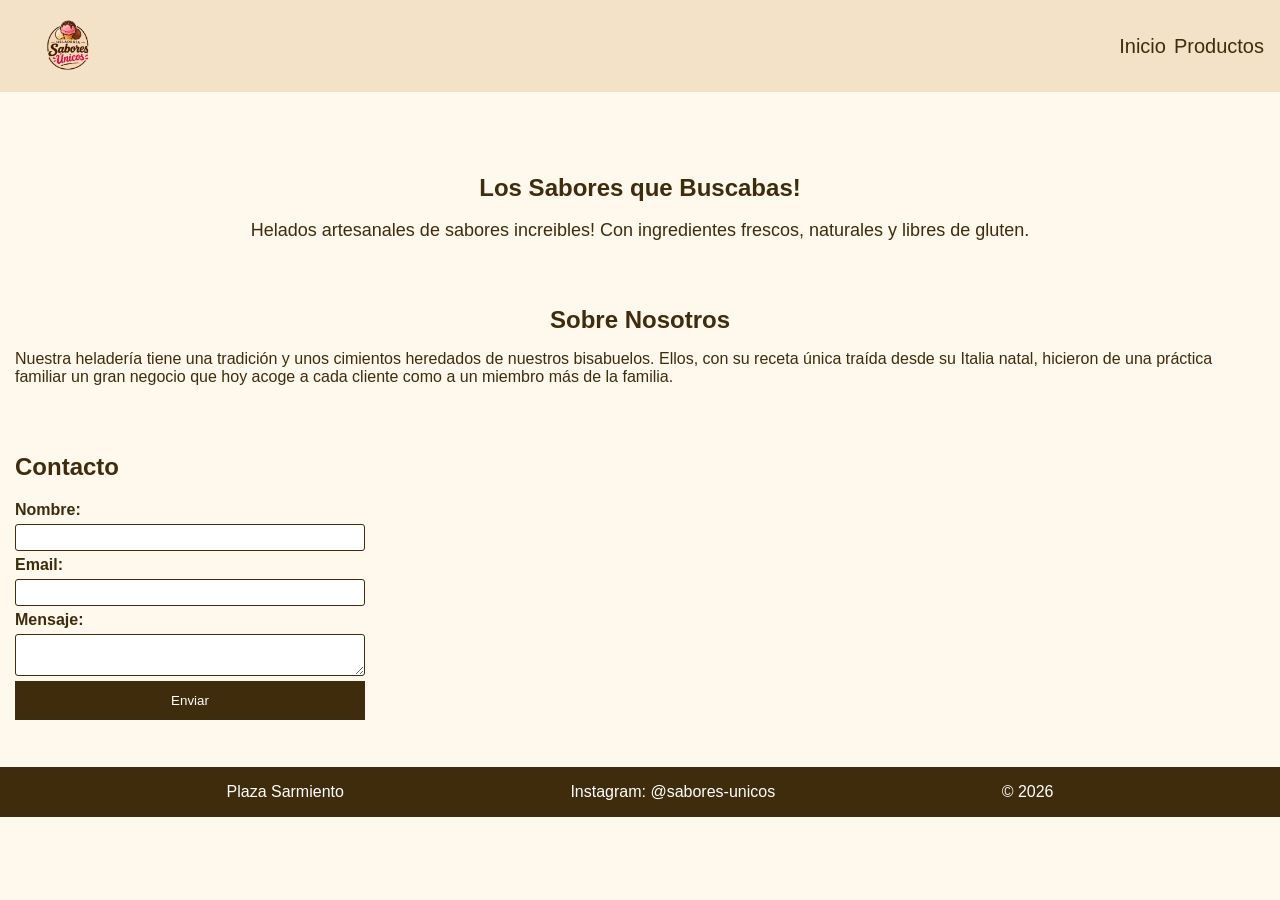
<file: index.html>
<!doctype html>
<html lang="en">
  <head>
    <meta charset="UTF-8" />
    <meta name="viewport" content="width=device-width, initial-scale=1.0" />
    <title>Heladería Sabores Únicos</title>
    <link rel="stylesheet" href="./styles.css" />
  </head>
  <body>
    <header>
      <img
        src="./img/logo.png"
        alt="Logo Heladería Sabores Únicos"
        class="logo"
      />
      <nav>
        <a href="./index.html">Inicio</a>
        <a href="./productos.html">Productos</a>
      </nav>
    </header>

    <main>
      <section class="hero">
        <h1>Los Sabores que Buscabas!</h1>
        <p>
          Helados artesanales de sabores increibles! Con ingredientes frescos,
          naturales y libres de gluten.
        </p>
      </section>

      <section class="about-us">
        <h2>Sobre Nosotros</h2>
        <p>
          Nuestra heladería tiene una tradición y unos cimientos heredados de
          nuestros bisabuelos. Ellos, con su receta única traída desde su Italia
          natal, hicieron de una práctica familiar un gran negocio que hoy acoge
          a cada cliente como a un miembro más de la familia.
        </p>
      </section>

      <section class="contact">
        <h2>Contacto</h2>
        <form>
          <label for="id-name">Nombre:</label>
          <input type="text" id="id-name" required />

          <label for="id-email">Email:</label>
          <input type="email" id="id-email" required />

          <label for="id-message">Mensaje:</label>
          <textarea id="id-message"></textarea>

          <button type="submit">Enviar</button>
        </form>
      </section>
    </main>

    <footer class="foot">
      <p>Plaza Sarmiento</p>
      <p>Instagram: @sabores-unicos</p>
      <p>© 2026</p>
    </footer>
  </body>
</html>
</file>
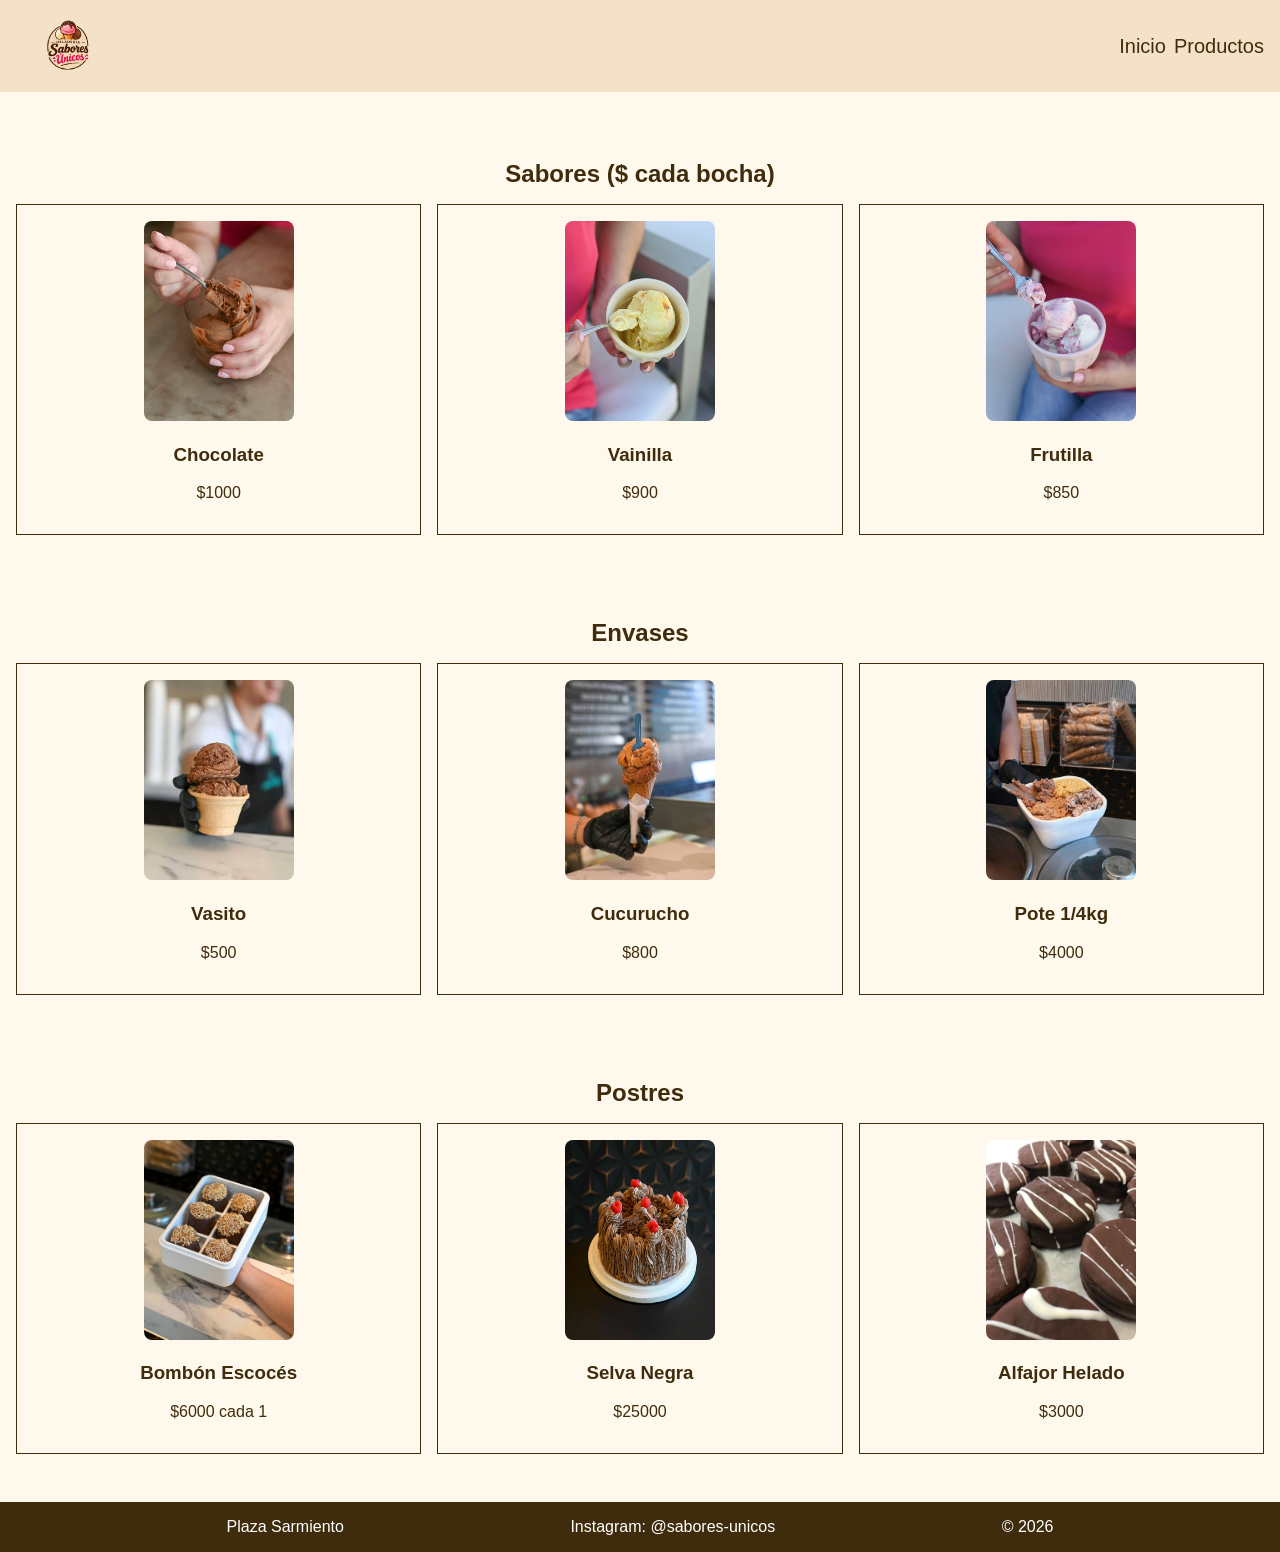
<file: productos.html>
<!doctype html>
<html lang="en">
  <head>
    <meta charset="UTF-8" />
    <meta name="viewport" content="width=device-width, initial-scale=1.0" />
    <title>Productos - Heladeria Sabores Unicos</title>
    <link rel="stylesheet" href="./styles.css" />
  </head>
  <body>
    <header>
      <img
        src="./img/logo.png"
        alt="Logo Heladería Sabores Únicos"
        class="logo"
      />
      <nav>
        <a href="./index.html">Inicio</a>
        <a href="./productos.html">Productos</a>
      </nav>
    </header>
    <main>
      <section class="sabores">
        <h2>Sabores ($ cada bocha)</h2>
        <div class="grid">
          <article>
            <img src="./img/chocolate.jpg" alt="chocolate" />
            <h3>Chocolate</h3>
            <p>$1000</p>
          </article>
          <article>
            <img src="./img/vainilla.jpg" alt="vainilla" />
            <h3>Vainilla</h3>
            <p>$900</p>
          </article>
          <article>
            <img src="./img/frutilla.jpg" alt="frutilla" />
            <h3>Frutilla</h3>
            <p>$850</p>
          </article>
        </div>
      </section>
      <section class="envases">
        <h2>Envases</h2>
        <div class="grid">
          <article>
            <img src="./img/vasito.jpg" alt="vasito" />
            <h3>Vasito</h3>
            <p>$500</p>
          </article>
          <article>
            <img src="./img/cucurucho.jpg" alt="cucurucho" />
            <h3>Cucurucho</h3>
            <p>$800</p>
          </article>
          <article>
            <img src="./img/cuarto-helado.jpg" alt="cuarto-helado" />
            <h3>Pote 1/4kg</h3>
            <p>$4000</p>
          </article>
        </div>
      </section>
      <section class="postres">
        <h2>Postres</h2>
        <div class="grid">
          <article>
            <img src="./img/bombon-escoces.jpg" alt="bombon-escoces" />
            <h3>Bombón Escocés</h3>
            <p>$6000 cada 1</p>
          </article>
          <article>
            <img src="./img/selva-negra.jpg" alt="selva-negra" />
            <h3>Selva Negra</h3>
            <p>$25000</p>
          </article>
          <article>
            <img src="./img/alfajor-helado.jpg" alt="alfajor-helado" />
            <h3>Alfajor Helado</h3>
            <p>$3000</p>
          </article>
        </div>
      </section>
    </main>
    <footer class="foot">
      <p>Plaza Sarmiento</p>
      <p>Instagram: @sabores-unicos</p>
      <p>© 2026</p>
    </footer>
  </body>
</html>
</file>
<file: styles.css>
:root {
  --color-principal: #3f2c0c;
}

body {
  font-family: Arial, Helvetica, sans-serif;
  margin: 0;
  padding: 0;
  background-color: #fff8ec;
  color: var(--color-principal);
}

header {
  background-color: #f3e2c7;
  padding: 1rem;
  display: flex;
  justify-content: space-between;
  align-items: center;
}

.logo {
  height: 60px;
  width: auto;
}

nav {
  display: flex;
  gap: 8px;
}

nav a {
  color: var(--color-principal);
  font-size: 20px;
  text-decoration: none;
  transition: color 0.3s;
}

nav a:hover {
  color: #c49b3f;
}

.hero {
  text-align: center;
  padding: 30px 15px 15px;
}

.hero h1 {
  margin-bottom: 8px;
}

.hero p {
  font-size: 18px;
}

.about-us {
  padding: 0px 15px;
}

.about-us h2 {
  text-align: center;
  margin-bottom: 8px;
}

.contact {
  padding: 15px 15px;
}

form {
  display: flex;
  flex-direction: column;
  gap: 5px;
  margin: 0;
  max-width: 350px;
  width: 100%;
}

label {
  color: var(--color-principal);
  font-weight: bold;
}

input,
textarea {
  padding: 5px;
  border: 1px solid var(--color-principal);
  border-radius: 3px;
}

button {
  background-color: var(--color-principal);
  color: white;
  border: none;
  padding: 12px;
  cursor: pointer;
  transition: background-color 0.3s;
}

button:hover {
  background-color: #c49b3f;
}

footer {
  display: flex;
  justify-content: space-evenly;
  background-color: var(--color-principal);
  color: #ffffff;
}

section {
  margin: 32px 0;
  padding: 16px;
}

img {
  width: 150px;
  height: 200px;
}

.sabores h2,
.envases h2,
.postres h2 {
  text-align: center;
  color: var(--color-principal);
  margin-bottom: 16px;
}

.sabores .grid,
.envases .grid,
.postres .grid {
  display: grid;
  grid-template-columns: repeat(auto-fit, minmax(200px, 1fr));
  gap: 16px;
}

.sabores article,
.envases article,
.postres article {
  border: 1px solid;
  padding: 16px;
  text-align: center;
  transition: transform 0.3s;
}

.sabores article:hover,
.envases article:hover,
.postres article:hover {
  transform: scale(1.05);
}

.sabores img,
.envases img,
.postres img {
  max-width: 100%;
  border-radius: 8px;
}

@media (max-width: 760px) {
  nav {
    flex-direction: column;
    align-items: center;
  }

  .sabores .grid,
  .envases .grid,
  .postres .grid {
    grid-template-columns: 1fr;
  }
}

@media (max-width: 460px) {
  .hero h1 {
    font-size: 24px;
  }

  .hero p {
    font-size: 16px;
  }

  nav a {
    font-size: 18px;
  }

  .sabores h2,
  .envases h2,
  .postres h2 {
    font-size: 20px;
  }
}
</file>
